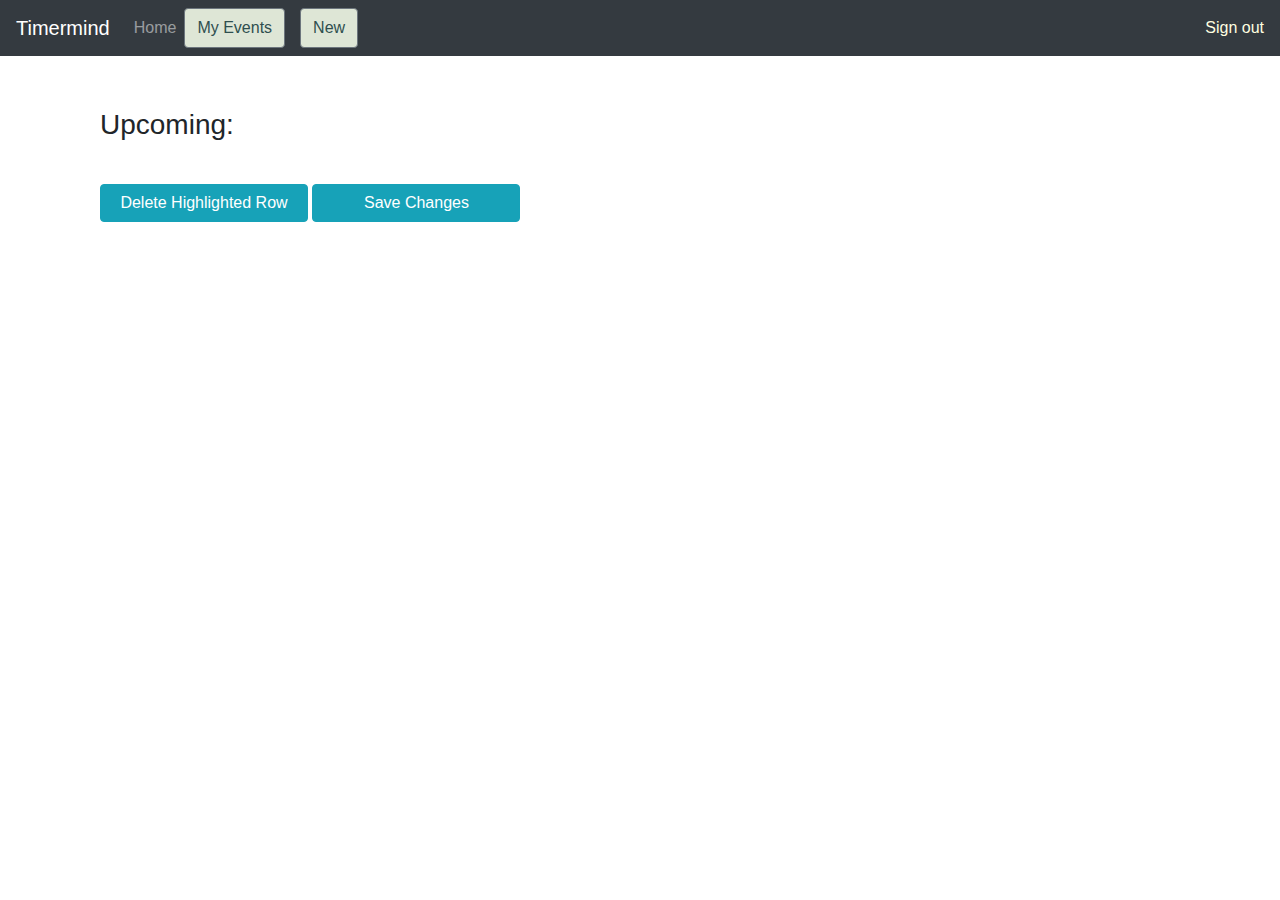
<file: index.html>
<!DOCTYPE html>
<html lang="en">

<head>
    <meta charset="UTF-8">
    <meta http-equiv="X-UA-Compatible" content-"IE=edge">
    <meta name="viewport" content="width=device-width, initial-scale=1, shrink-to-fit=no">
    <!-- Latest compiled and minified CSS -->
    <link rel="stylesheet" href="css/bootstrap.min.css">
    <link href="css/sticky-footer-navbar.css" rel="stylesheet">
    <link href="dist_tabulator/css/tabulator.min.css" rel="stylesheet">
    <link href="css/app.css" rel="stylesheet">
    <script src="https://apis.google.com/js/platform.js" async defer></script>
    <meta name="google-signin-client_id"
        content="684232194928-qi13kciku6pqvq8jobj53nbur0acaoaa.apps.googleusercontent.com">

    <title>Timermind</title>
</head>

<body class="container">    
    <header>
        <!-- Fixed navbar -->
        <nav class="navbar navbar-expand-md navbar-dark fixed-top bg-dark">
            <a class="navbar-brand" href="#">Timermind</a>
            <button class="navbar-toggler" type="button" data-toggle="collapse" data-target="#navbarCollapse"
                aria-controls="navbarCollapse" aria-expanded="false" aria-label="Toggle navigation">
                <span class="navbar-toggler-icon"></span>
            </button>
            <div class="collapse navbar-collapse" id="navbarCollapse">
                <ul class="navbar-nav mr-auto">
                    <li class="nav-item">
                        <a class="nav-link" href="#">Home <span class="sr-only">(current)</span></a>
                    </li>
                    <button type="button" id="myEvents" class="btn btn-secondary" onclick="getEvents();">My
                        Events</button>
                    <button type="button" id="newEvent" class="btn btn-secondary" data-toggle="modal"
                        data-target="#addEvent" style="margin-left:15px;">
                        New
                    </button>
                </ul>
                <form class="form-inline mt-2 mt-md-0">
                </form>
            </div>

            <div class="g-signin2" data-onsuccess="onSignIn"></div>
            <div>
                <a href="#" onclick="signOut();" style="color:lightyellow">Sign out</a>
            </div>
        </nav>
    </header>

    <main role="main" class="container">
        <section id="upcoming">
            <h3 class="mt-5" id="welcome">Upcoming:</h3> </br>
            <!--             <div>
                <button type="button" onclick="getAPIStatus();">API Status</button>
            </div> -->
            <div>
                <!-- <button type="button" onclick="getEvents();">Get My Events</button> -->
                <!--<label>OwnerID: </label> <textarea id="ownerid">1</textarea>-->
            </div>
        </section>
        <!-- Tabulator data table -->
        <div id="timermind-table"></div>

        <div id="btnDelete" class="btn btn-info btn-md" style="width: 13em;margin-top:10px;"  onclick="deleteRow()">Delete Highlighted Row</div>

        <div id="btnUpdate" class="btn btn-info btn-md" style="width: 13em;margin-top:10px;"  onclick="saveChanges()">Save Changes</div>

    </main>

    <!-- Modal -->
    <div class="modal" id="editEvent" tabindex="-1" role="dialog" aria-labelledby="editEvent" aria-hidden="true">
        <div class="modal-dialog modal-dialog-centered" role="document">
            <div class="modal-content">
                <div class="modal-header">
                    <h5 class="modal-title" id="exampleModalLongTitle">Event Details</h5>
                    <button type="button" class="close" data-dismiss="modal" aria-label="Close">
                        <span aria-hidden="true">&times;</span>
                    </button>
                </div>
                <div class="modal-body">
                    Hello!
                </div>
                <div class="modal-footer">
                    <button type="button" class="btn btn-secondary" data-dismiss="modal">Close</button>
                    <button type="button" class="btn btn-info">Save changes</button>
                </div>
            </div>
        </div>
    </div>

    <!-- Modal -->
    <div class="modal fade" id="addEvent" tabindex="-1" role="dialog" aria-labelledby="addEvent" aria-hidden="true">
        <div class="modal-dialog modal-dialog-centered" role="document">
            <div class="modal-content">
                <div class="modal-header">
                    <h5 class="modal-title" id="exampleModalLongTitle">Event Details</h5>
                    <button type="button" class="close" data-dismiss="modal" aria-label="Close">
                        <span aria-hidden="true">&times;</span>
                    </button>
                </div>
                <div class="modal-body">
                    Description: <input type="text" id="description" value="">
                    Date: <input type="date" id="date" value="">
                    Type: <select id="eventType">
                        <option value="1">Birthday</option>
                        <option value="2">Anniversary</option>
                        <option value="4">Other</option>
                    </select>
                    Occurence: <select id="occurenceType">
                        <option value="1">Yearly</option>
                        <option value="2">Monthly</option>
                        <option value="3">Weekly</option>
                        <option value="4">Once</option>
                    </select>
                    Notes: <input type="text" id="notes" value="">
                </div>
                <div class="modal-footer">
                    <button type="button" class="btn btn-secondary" data-dismiss="modal">Close</button>
                    <button type="button" onclick="SaveNew()" data-dismiss="modal" class="btn btn-primary">Save
                        event</button>
                </div>
            </div>
        </div>
    </div>

    <script>
        function onSignIn(googleUser) { //hi
            console.log('in onsignin');
            GoogleUser = googleUser;
            // Useful data for your client-side scripts:
            var profile = googleUser.getBasicProfile();
            // console.log("ID: " + profile.getId()); // Don't send this directly to your server!
            console.log('Full Name: ' + profile.getName());
            // console.log('Given Name: ' + profile.getGivenName());
            // console.log('Family Name: ' + profile.getFamilyName());
            //console.log("Image URL: " + profile.getImageUrl());
            //  console.log("Email: " + profile.getEmail());

            // The ID token you need to pass to your backend:
            var id_token = googleUser.getAuthResponse().id_token;
            // console.log("ID Token: " + id_token);
            setCookie('timermindUser', profile.getId(), 365);
            setCookie('email', profile.getEmail(), 365);
            getEvents();
        }
    </script>

    <script>
        function signOut() {
            var auth2 = gapi.auth2.getAuthInstance();
            auth2.signOut().then(function () {
                console.log('User signed out...');
                setCookie('timermindUser', '', 0);
                setCookie('email', '', 0);
            });
            reset();
            getEvents();
        }

        function deleteRow() {
            alert('Delete Row: ' + selectedId + "?");
            console.log("in deleteRow");
            deleteEvent(selectedId);
            getEvents();
        }

        function saveChanges() {
            console.log("in saveChanges");
            var selectedRows = eventTable.getSelectedRows();
            var row = selectedRows[0]._row.data;            
            document.getElementById('description').value = row.Name;
            var date = row.Date.toISOString().split('T')[0]
            document.getElementById('date').value = date;
            document.getElementById('eventType').value = row.EventType;
            document.getElementById('occurenceType').value = row.OccurenceType;
            document.getElementById('notes').value = row.Notes;
            SaveNew();
        }
    </script>
    <script src="https://code.jquery.com/jquery-3.3.1.slim.min.js"
        integrity="sha384-q8i/X+965DzO0rT7abK41JStQIAqVgRVzpbzo5smXKp4YfRvH+8abtTE1Pi6jizo"
        crossorigin="anonymous"></script>
    <script src="https://cdnjs.cloudflare.com/ajax/libs/popper.js/1.14.3/umd/popper.min.js"
        integrity="sha384-ZMP7rVo3mIykV+2+9J3UJ46jBk0WLaUAdn689aCwoqbBJiSnjAK/l8WvCWPIPm49"
        crossorigin="anonymous"></script>
    <script src="https://stackpath.bootstrapcdn.com/bootstrap/4.1.3/js/bootstrap.min.js"
        integrity="sha384-ChfqqxuZUCnJSK3+MXmPNIyE6ZbWh2IMqE241rYiqJxyMiZ6OW/JmZQ5stwEULTy"
        crossorigin="anonymous"></script>
    <script type="text/javascript" src="dist_tabulator/js/tabulator.min.js"></script>
    <script src="js/tmEvent.js"></script>
    <script src="js/apiData.js"></script>
    <script src="js/app.js">document.getElementById("ownerid").value = _ownerID;</script>    

</body>

</html>
</file>
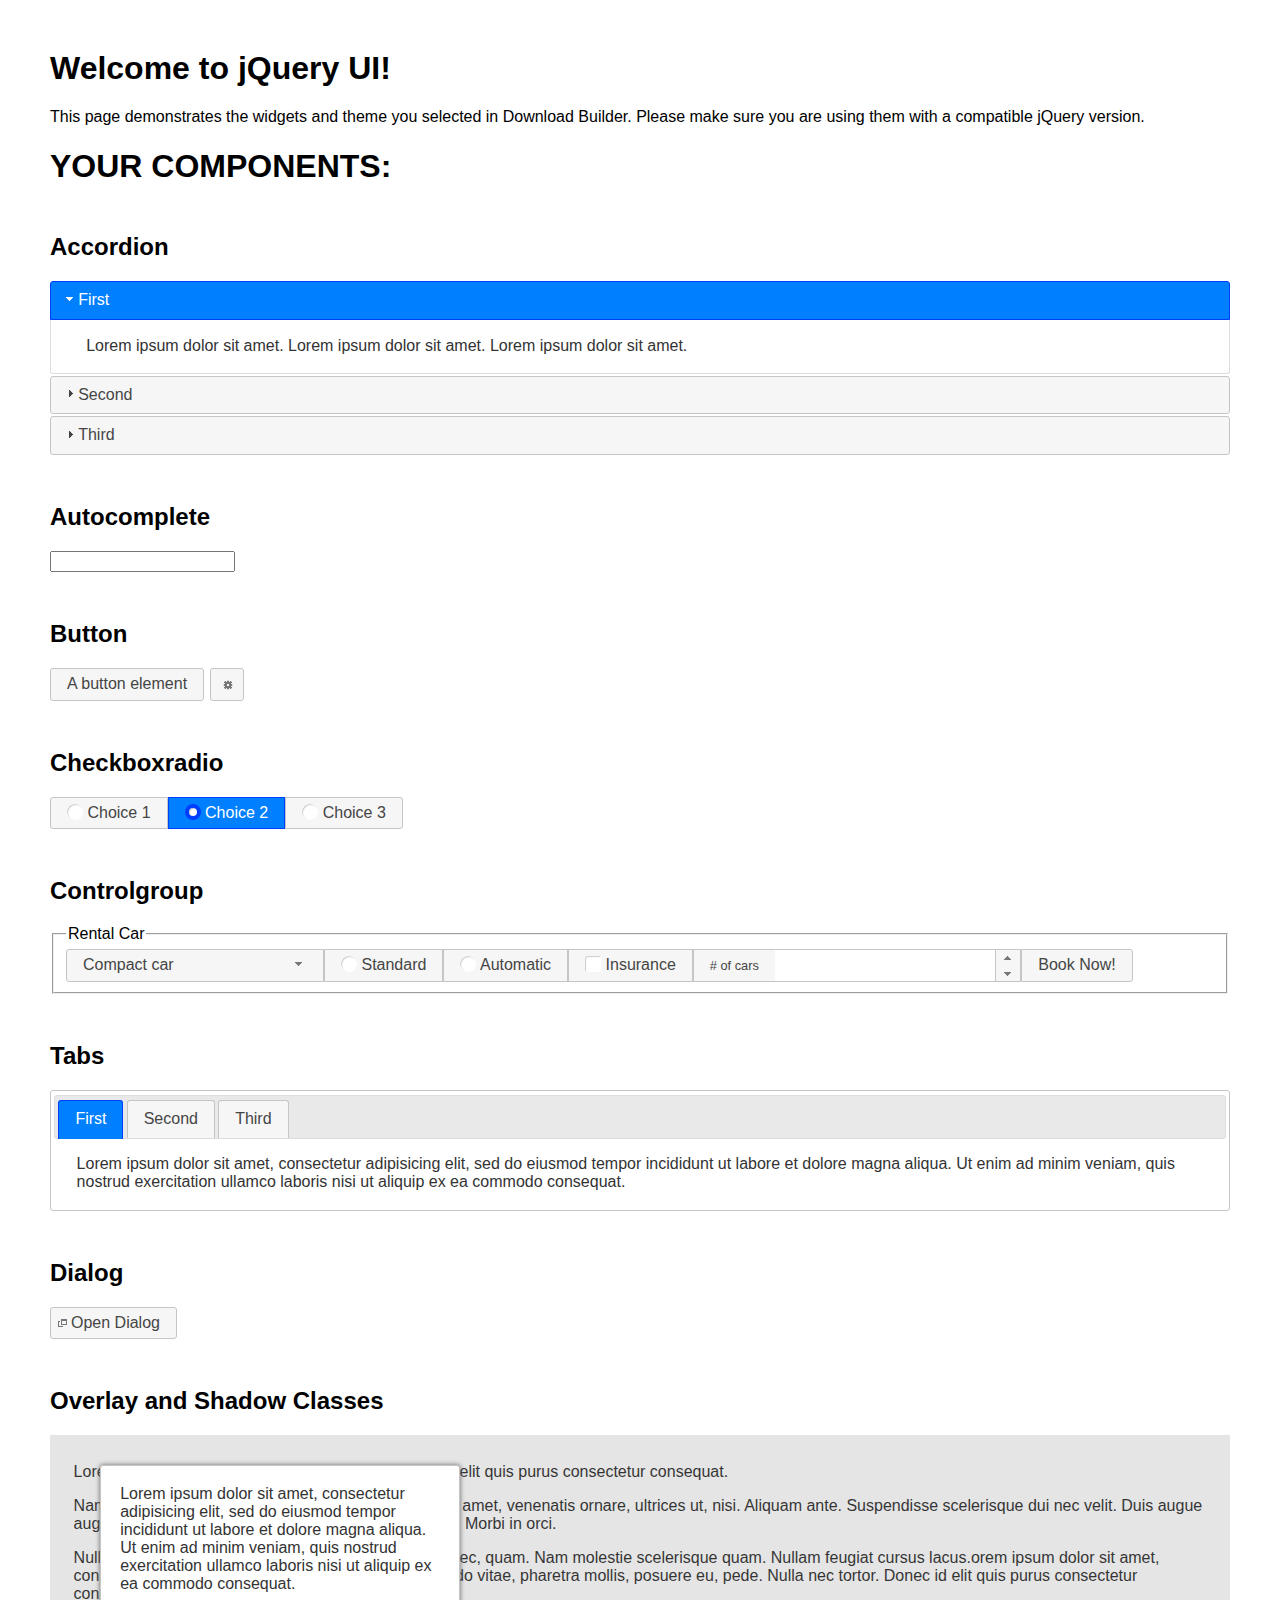
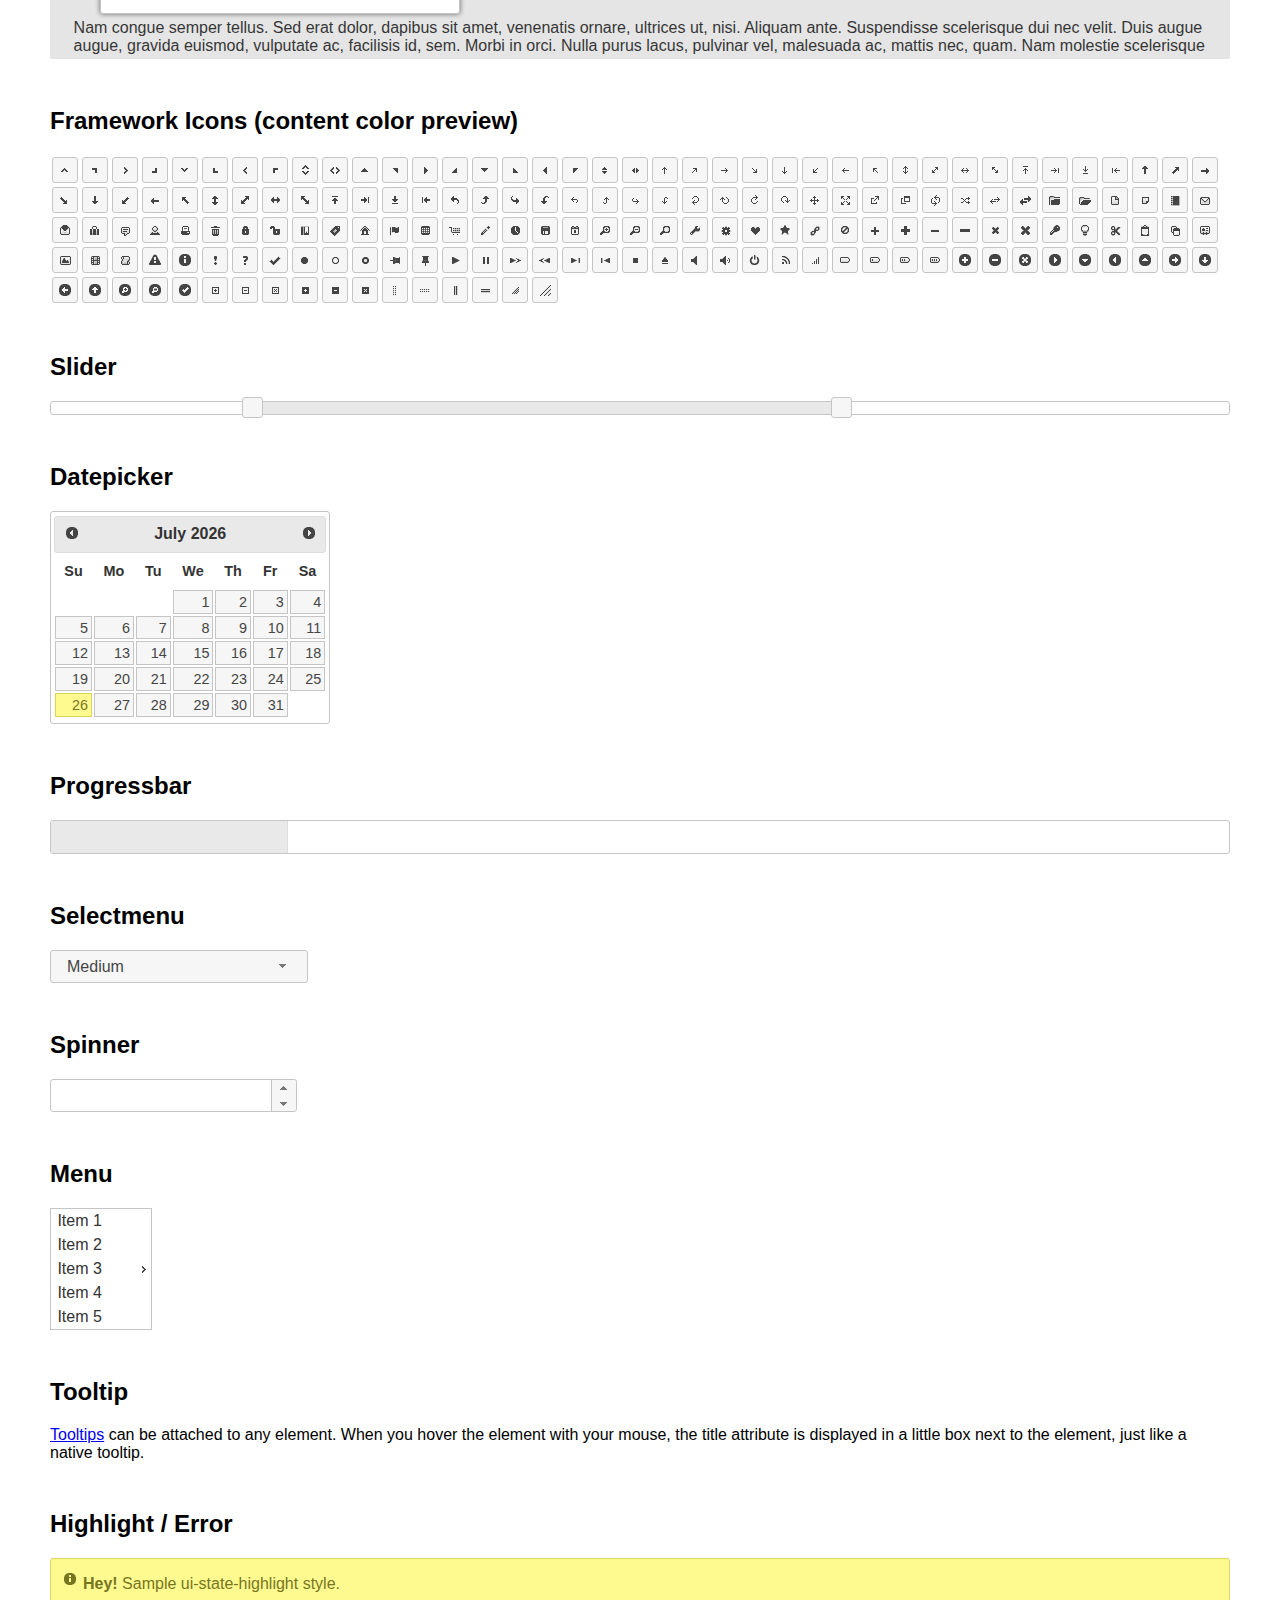
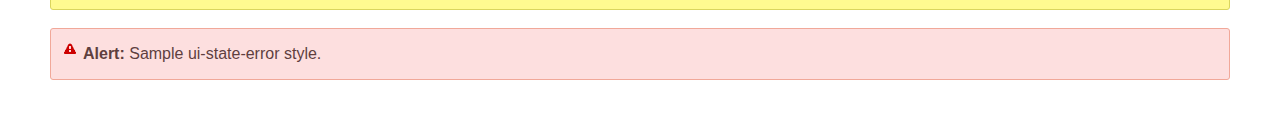
<file: jquery-ui/index.html>
<!doctype html>
<html lang="us">
<head>
	<meta charset="utf-8">
	<title>jQuery UI Example Page</title>
	<link href="jquery-ui.css" rel="stylesheet">
	<style>
	body{
		font-family: "Trebuchet MS", sans-serif;
		margin: 50px;
	}
	.demoHeaders {
		margin-top: 2em;
	}
	#dialog-link {
		padding: .4em 1em .4em 20px;
		text-decoration: none;
		position: relative;
	}
	#dialog-link span.ui-icon {
		margin: 0 5px 0 0;
		position: absolute;
		left: .2em;
		top: 50%;
		margin-top: -8px;
	}
	#icons {
		margin: 0;
		padding: 0;
	}
	#icons li {
		margin: 2px;
		position: relative;
		padding: 4px 0;
		cursor: pointer;
		float: left;
		list-style: none;
	}
	#icons span.ui-icon {
		float: left;
		margin: 0 4px;
	}
	.fakewindowcontain .ui-widget-overlay {
		position: absolute;
	}
	select {
		width: 200px;
	}
	</style>
</head>
<body>

<h1>Welcome to jQuery UI!</h1>

<div class="ui-widget">
	<p>This page demonstrates the widgets and theme you selected in Download Builder. Please make sure you are using them with a compatible jQuery version.</p>
</div>

<h1>YOUR COMPONENTS:</h1>


<!-- Accordion -->
<h2 class="demoHeaders">Accordion</h2>
<div id="accordion">
	<h3>First</h3>
	<div>Lorem ipsum dolor sit amet. Lorem ipsum dolor sit amet. Lorem ipsum dolor sit amet.</div>
	<h3>Second</h3>
	<div>Phasellus mattis tincidunt nibh.</div>
	<h3>Third</h3>
	<div>Nam dui erat, auctor a, dignissim quis.</div>
</div>



<!-- Autocomplete -->
<h2 class="demoHeaders">Autocomplete</h2>
<div>
	<input id="autocomplete" title="type &quot;a&quot;">
</div>



<!-- Button -->
<h2 class="demoHeaders">Button</h2>
<button id="button">A button element</button>
<button id="button-icon">An icon-only button</button>



<!-- Checkboxradio -->
<h2 class="demoHeaders">Checkboxradio</h2>
<form style="margin-top: 1em;">
	<div id="radioset">
		<input type="radio" id="radio1" name="radio"><label for="radio1">Choice 1</label>
		<input type="radio" id="radio2" name="radio" checked="checked"><label for="radio2">Choice 2</label>
		<input type="radio" id="radio3" name="radio"><label for="radio3">Choice 3</label>
	</div>
</form>



<!-- Controlgroup -->
<h2 class="demoHeaders">Controlgroup</h2>
<fieldset>
	<legend>Rental Car</legend>
	<div id="controlgroup">
		<select id="car-type">
			<option>Compact car</option>
			<option>Midsize car</option>
			<option>Full size car</option>
			<option>SUV</option>
			<option>Luxury</option>
			<option>Truck</option>
			<option>Van</option>
		</select>
		<label for="transmission-standard">Standard</label>
		<input type="radio" name="transmission" id="transmission-standard">
		<label for="transmission-automatic">Automatic</label>
		<input type="radio" name="transmission" id="transmission-automatic">
		<label for="insurance">Insurance</label>
		<input type="checkbox" name="insurance" id="insurance">
		<label for="horizontal-spinner" class="ui-controlgroup-label"># of cars</label>
		<input id="horizontal-spinner" class="ui-spinner-input">
		<button>Book Now!</button>
	</div>
</fieldset>



<!-- Tabs -->
<h2 class="demoHeaders">Tabs</h2>
<div id="tabs">
	<ul>
		<li><a href="#tabs-1">First</a></li>
		<li><a href="#tabs-2">Second</a></li>
		<li><a href="#tabs-3">Third</a></li>
	</ul>
	<div id="tabs-1">Lorem ipsum dolor sit amet, consectetur adipisicing elit, sed do eiusmod tempor incididunt ut labore et dolore magna aliqua. Ut enim ad minim veniam, quis nostrud exercitation ullamco laboris nisi ut aliquip ex ea commodo consequat.</div>
	<div id="tabs-2">Phasellus mattis tincidunt nibh. Cras orci urna, blandit id, pretium vel, aliquet ornare, felis. Maecenas scelerisque sem non nisl. Fusce sed lorem in enim dictum bibendum.</div>
	<div id="tabs-3">Nam dui erat, auctor a, dignissim quis, sollicitudin eu, felis. Pellentesque nisi urna, interdum eget, sagittis et, consequat vestibulum, lacus. Mauris porttitor ullamcorper augue.</div>
</div>



<h2 class="demoHeaders">Dialog</h2>
<p>
	<button id="dialog-link" class="ui-button ui-corner-all ui-widget">
		<span class="ui-icon ui-icon-newwin"></span>Open Dialog
	</button>
</p>

<h2 class="demoHeaders">Overlay and Shadow Classes</h2>
<div style="position: relative; width: 96%; height: 200px; padding:1% 2%; overflow:hidden;" class="fakewindowcontain">
	<p>Lorem ipsum dolor sit amet,  Nulla nec tortor. Donec id elit quis purus consectetur consequat. </p><p>Nam congue semper tellus. Sed erat dolor, dapibus sit amet, venenatis ornare, ultrices ut, nisi. Aliquam ante. Suspendisse scelerisque dui nec velit. Duis augue augue, gravida euismod, vulputate ac, facilisis id, sem. Morbi in orci. </p><p>Nulla purus lacus, pulvinar vel, malesuada ac, mattis nec, quam. Nam molestie scelerisque quam. Nullam feugiat cursus lacus.orem ipsum dolor sit amet, consectetur adipiscing elit. Donec libero risus, commodo vitae, pharetra mollis, posuere eu, pede. Nulla nec tortor. Donec id elit quis purus consectetur consequat. </p><p>Nam congue semper tellus. Sed erat dolor, dapibus sit amet, venenatis ornare, ultrices ut, nisi. Aliquam ante. Suspendisse scelerisque dui nec velit. Duis augue augue, gravida euismod, vulputate ac, facilisis id, sem. Morbi in orci. Nulla purus lacus, pulvinar vel, malesuada ac, mattis nec, quam. Nam molestie scelerisque quam. </p><p>Nullam feugiat cursus lacus.orem ipsum dolor sit amet, consectetur adipiscing elit. Donec libero risus, commodo vitae, pharetra mollis, posuere eu, pede. Nulla nec tortor. Donec id elit quis purus consectetur consequat. Nam congue semper tellus. Sed erat dolor, dapibus sit amet, venenatis ornare, ultrices ut, nisi. Aliquam ante. </p><p>Suspendisse scelerisque dui nec velit. Duis augue augue, gravida euismod, vulputate ac, facilisis id, sem. Morbi in orci. Nulla purus lacus, pulvinar vel, malesuada ac, mattis nec, quam. Nam molestie scelerisque quam. Nullam feugiat cursus lacus.orem ipsum dolor sit amet, consectetur adipiscing elit. Donec libero risus, commodo vitae, pharetra mollis, posuere eu, pede. Nulla nec tortor. Donec id elit quis purus consectetur consequat. Nam congue semper tellus. Sed erat dolor, dapibus sit amet, venenatis ornare, ultrices ut, nisi. </p>

	<!-- ui-dialog -->
	<div class="ui-widget-overlay ui-front"></div>
	<div style="position: absolute; width: 320px; left: 50px; top: 30px; padding: 1.2em" class="ui-widget ui-front ui-widget-content ui-corner-all ui-widget-shadow">
		Lorem ipsum dolor sit amet, consectetur adipisicing elit, sed do eiusmod tempor incididunt ut labore et dolore magna aliqua. Ut enim ad minim veniam, quis nostrud exercitation ullamco laboris nisi ut aliquip ex ea commodo consequat.
	</div>

</div>

<!-- ui-dialog -->
<div id="dialog" title="Dialog Title">
	<p>Lorem ipsum dolor sit amet, consectetur adipisicing elit, sed do eiusmod tempor incididunt ut labore et dolore magna aliqua. Ut enim ad minim veniam, quis nostrud exercitation ullamco laboris nisi ut aliquip ex ea commodo consequat.</p>
</div>



<h2 class="demoHeaders">Framework Icons (content color preview)</h2>
<ul id="icons" class="ui-widget ui-helper-clearfix">
	<li class="ui-state-default ui-corner-all" title=".ui-icon-caret-1-n"><span class="ui-icon ui-icon-caret-1-n"></span></li>
	<li class="ui-state-default ui-corner-all" title=".ui-icon-caret-1-ne"><span class="ui-icon ui-icon-caret-1-ne"></span></li>
	<li class="ui-state-default ui-corner-all" title=".ui-icon-caret-1-e"><span class="ui-icon ui-icon-caret-1-e"></span></li>
	<li class="ui-state-default ui-corner-all" title=".ui-icon-caret-1-se"><span class="ui-icon ui-icon-caret-1-se"></span></li>
	<li class="ui-state-default ui-corner-all" title=".ui-icon-caret-1-s"><span class="ui-icon ui-icon-caret-1-s"></span></li>
	<li class="ui-state-default ui-corner-all" title=".ui-icon-caret-1-sw"><span class="ui-icon ui-icon-caret-1-sw"></span></li>
	<li class="ui-state-default ui-corner-all" title=".ui-icon-caret-1-w"><span class="ui-icon ui-icon-caret-1-w"></span></li>
	<li class="ui-state-default ui-corner-all" title=".ui-icon-caret-1-nw"><span class="ui-icon ui-icon-caret-1-nw"></span></li>
	<li class="ui-state-default ui-corner-all" title=".ui-icon-caret-2-n-s"><span class="ui-icon ui-icon-caret-2-n-s"></span></li>
	<li class="ui-state-default ui-corner-all" title=".ui-icon-caret-2-e-w"><span class="ui-icon ui-icon-caret-2-e-w"></span></li>
	<li class="ui-state-default ui-corner-all" title=".ui-icon-triangle-1-n"><span class="ui-icon ui-icon-triangle-1-n"></span></li>
	<li class="ui-state-default ui-corner-all" title=".ui-icon-triangle-1-ne"><span class="ui-icon ui-icon-triangle-1-ne"></span></li>
	<li class="ui-state-default ui-corner-all" title=".ui-icon-triangle-1-e"><span class="ui-icon ui-icon-triangle-1-e"></span></li>
	<li class="ui-state-default ui-corner-all" title=".ui-icon-triangle-1-se"><span class="ui-icon ui-icon-triangle-1-se"></span></li>
	<li class="ui-state-default ui-corner-all" title=".ui-icon-triangle-1-s"><span class="ui-icon ui-icon-triangle-1-s"></span></li>
	<li class="ui-state-default ui-corner-all" title=".ui-icon-triangle-1-sw"><span class="ui-icon ui-icon-triangle-1-sw"></span></li>
	<li class="ui-state-default ui-corner-all" title=".ui-icon-triangle-1-w"><span class="ui-icon ui-icon-triangle-1-w"></span></li>
	<li class="ui-state-default ui-corner-all" title=".ui-icon-triangle-1-nw"><span class="ui-icon ui-icon-triangle-1-nw"></span></li>
	<li class="ui-state-default ui-corner-all" title=".ui-icon-triangle-2-n-s"><span class="ui-icon ui-icon-triangle-2-n-s"></span></li>
	<li class="ui-state-default ui-corner-all" title=".ui-icon-triangle-2-e-w"><span class="ui-icon ui-icon-triangle-2-e-w"></span></li>
	<li class="ui-state-default ui-corner-all" title=".ui-icon-arrow-1-n"><span class="ui-icon ui-icon-arrow-1-n"></span></li>
	<li class="ui-state-default ui-corner-all" title=".ui-icon-arrow-1-ne"><span class="ui-icon ui-icon-arrow-1-ne"></span></li>
	<li class="ui-state-default ui-corner-all" title=".ui-icon-arrow-1-e"><span class="ui-icon ui-icon-arrow-1-e"></span></li>
	<li class="ui-state-default ui-corner-all" title=".ui-icon-arrow-1-se"><span class="ui-icon ui-icon-arrow-1-se"></span></li>
	<li class="ui-state-default ui-corner-all" title=".ui-icon-arrow-1-s"><span class="ui-icon ui-icon-arrow-1-s"></span></li>
	<li class="ui-state-default ui-corner-all" title=".ui-icon-arrow-1-sw"><span class="ui-icon ui-icon-arrow-1-sw"></span></li>
	<li class="ui-state-default ui-corner-all" title=".ui-icon-arrow-1-w"><span class="ui-icon ui-icon-arrow-1-w"></span></li>
	<li class="ui-state-default ui-corner-all" title=".ui-icon-arrow-1-nw"><span class="ui-icon ui-icon-arrow-1-nw"></span></li>
	<li class="ui-state-default ui-corner-all" title=".ui-icon-arrow-2-n-s"><span class="ui-icon ui-icon-arrow-2-n-s"></span></li>
	<li class="ui-state-default ui-corner-all" title=".ui-icon-arrow-2-ne-sw"><span class="ui-icon ui-icon-arrow-2-ne-sw"></span></li>
	<li class="ui-state-default ui-corner-all" title=".ui-icon-arrow-2-e-w"><span class="ui-icon ui-icon-arrow-2-e-w"></span></li>
	<li class="ui-state-default ui-corner-all" title=".ui-icon-arrow-2-se-nw"><span class="ui-icon ui-icon-arrow-2-se-nw"></span></li>
	<li class="ui-state-default ui-corner-all" title=".ui-icon-arrowstop-1-n"><span class="ui-icon ui-icon-arrowstop-1-n"></span></li>
	<li class="ui-state-default ui-corner-all" title=".ui-icon-arrowstop-1-e"><span class="ui-icon ui-icon-arrowstop-1-e"></span></li>
	<li class="ui-state-default ui-corner-all" title=".ui-icon-arrowstop-1-s"><span class="ui-icon ui-icon-arrowstop-1-s"></span></li>
	<li class="ui-state-default ui-corner-all" title=".ui-icon-arrowstop-1-w"><span class="ui-icon ui-icon-arrowstop-1-w"></span></li>
	<li class="ui-state-default ui-corner-all" title=".ui-icon-arrowthick-1-n"><span class="ui-icon ui-icon-arrowthick-1-n"></span></li>
	<li class="ui-state-default ui-corner-all" title=".ui-icon-arrowthick-1-ne"><span class="ui-icon ui-icon-arrowthick-1-ne"></span></li>
	<li class="ui-state-default ui-corner-all" title=".ui-icon-arrowthick-1-e"><span class="ui-icon ui-icon-arrowthick-1-e"></span></li>
	<li class="ui-state-default ui-corner-all" title=".ui-icon-arrowthick-1-se"><span class="ui-icon ui-icon-arrowthick-1-se"></span></li>
	<li class="ui-state-default ui-corner-all" title=".ui-icon-arrowthick-1-s"><span class="ui-icon ui-icon-arrowthick-1-s"></span></li>
	<li class="ui-state-default ui-corner-all" title=".ui-icon-arrowthick-1-sw"><span class="ui-icon ui-icon-arrowthick-1-sw"></span></li>
	<li class="ui-state-default ui-corner-all" title=".ui-icon-arrowthick-1-w"><span class="ui-icon ui-icon-arrowthick-1-w"></span></li>
	<li class="ui-state-default ui-corner-all" title=".ui-icon-arrowthick-1-nw"><span class="ui-icon ui-icon-arrowthick-1-nw"></span></li>
	<li class="ui-state-default ui-corner-all" title=".ui-icon-arrowthick-2-n-s"><span class="ui-icon ui-icon-arrowthick-2-n-s"></span></li>
	<li class="ui-state-default ui-corner-all" title=".ui-icon-arrowthick-2-ne-sw"><span class="ui-icon ui-icon-arrowthick-2-ne-sw"></span></li>
	<li class="ui-state-default ui-corner-all" title=".ui-icon-arrowthick-2-e-w"><span class="ui-icon ui-icon-arrowthick-2-e-w"></span></li>
	<li class="ui-state-default ui-corner-all" title=".ui-icon-arrowthick-2-se-nw"><span class="ui-icon ui-icon-arrowthick-2-se-nw"></span></li>
	<li class="ui-state-default ui-corner-all" title=".ui-icon-arrowthickstop-1-n"><span class="ui-icon ui-icon-arrowthickstop-1-n"></span></li>
	<li class="ui-state-default ui-corner-all" title=".ui-icon-arrowthickstop-1-e"><span class="ui-icon ui-icon-arrowthickstop-1-e"></span></li>
	<li class="ui-state-default ui-corner-all" title=".ui-icon-arrowthickstop-1-s"><span class="ui-icon ui-icon-arrowthickstop-1-s"></span></li>
	<li class="ui-state-default ui-corner-all" title=".ui-icon-arrowthickstop-1-w"><span class="ui-icon ui-icon-arrowthickstop-1-w"></span></li>
	<li class="ui-state-default ui-corner-all" title=".ui-icon-arrowreturnthick-1-w"><span class="ui-icon ui-icon-arrowreturnthick-1-w"></span></li>
	<li class="ui-state-default ui-corner-all" title=".ui-icon-arrowreturnthick-1-n"><span class="ui-icon ui-icon-arrowreturnthick-1-n"></span></li>
	<li class="ui-state-default ui-corner-all" title=".ui-icon-arrowreturnthick-1-e"><span class="ui-icon ui-icon-arrowreturnthick-1-e"></span></li>
	<li class="ui-state-default ui-corner-all" title=".ui-icon-arrowreturnthick-1-s"><span class="ui-icon ui-icon-arrowreturnthick-1-s"></span></li>
	<li class="ui-state-default ui-corner-all" title=".ui-icon-arrowreturn-1-w"><span class="ui-icon ui-icon-arrowreturn-1-w"></span></li>
	<li class="ui-state-default ui-corner-all" title=".ui-icon-arrowreturn-1-n"><span class="ui-icon ui-icon-arrowreturn-1-n"></span></li>
	<li class="ui-state-default ui-corner-all" title=".ui-icon-arrowreturn-1-e"><span class="ui-icon ui-icon-arrowreturn-1-e"></span></li>
	<li class="ui-state-default ui-corner-all" title=".ui-icon-arrowreturn-1-s"><span class="ui-icon ui-icon-arrowreturn-1-s"></span></li>
	<li class="ui-state-default ui-corner-all" title=".ui-icon-arrowrefresh-1-w"><span class="ui-icon ui-icon-arrowrefresh-1-w"></span></li>
	<li class="ui-state-default ui-corner-all" title=".ui-icon-arrowrefresh-1-n"><span class="ui-icon ui-icon-arrowrefresh-1-n"></span></li>
	<li class="ui-state-default ui-corner-all" title=".ui-icon-arrowrefresh-1-e"><span class="ui-icon ui-icon-arrowrefresh-1-e"></span></li>
	<li class="ui-state-default ui-corner-all" title=".ui-icon-arrowrefresh-1-s"><span class="ui-icon ui-icon-arrowrefresh-1-s"></span></li>
	<li class="ui-state-default ui-corner-all" title=".ui-icon-arrow-4"><span class="ui-icon ui-icon-arrow-4"></span></li>
	<li class="ui-state-default ui-corner-all" title=".ui-icon-arrow-4-diag"><span class="ui-icon ui-icon-arrow-4-diag"></span></li>
	<li class="ui-state-default ui-corner-all" title=".ui-icon-extlink"><span class="ui-icon ui-icon-extlink"></span></li>
	<li class="ui-state-default ui-corner-all" title=".ui-icon-newwin"><span class="ui-icon ui-icon-newwin"></span></li>
	<li class="ui-state-default ui-corner-all" title=".ui-icon-refresh"><span class="ui-icon ui-icon-refresh"></span></li>
	<li class="ui-state-default ui-corner-all" title=".ui-icon-shuffle"><span class="ui-icon ui-icon-shuffle"></span></li>
	<li class="ui-state-default ui-corner-all" title=".ui-icon-transfer-e-w"><span class="ui-icon ui-icon-transfer-e-w"></span></li>
	<li class="ui-state-default ui-corner-all" title=".ui-icon-transferthick-e-w"><span class="ui-icon ui-icon-transferthick-e-w"></span></li>
	<li class="ui-state-default ui-corner-all" title=".ui-icon-folder-collapsed"><span class="ui-icon ui-icon-folder-collapsed"></span></li>
	<li class="ui-state-default ui-corner-all" title=".ui-icon-folder-open"><span class="ui-icon ui-icon-folder-open"></span></li>
	<li class="ui-state-default ui-corner-all" title=".ui-icon-document"><span class="ui-icon ui-icon-document"></span></li>
	<li class="ui-state-default ui-corner-all" title=".ui-icon-document-b"><span class="ui-icon ui-icon-document-b"></span></li>
	<li class="ui-state-default ui-corner-all" title=".ui-icon-note"><span class="ui-icon ui-icon-note"></span></li>
	<li class="ui-state-default ui-corner-all" title=".ui-icon-mail-closed"><span class="ui-icon ui-icon-mail-closed"></span></li>
	<li class="ui-state-default ui-corner-all" title=".ui-icon-mail-open"><span class="ui-icon ui-icon-mail-open"></span></li>
	<li class="ui-state-default ui-corner-all" title=".ui-icon-suitcase"><span class="ui-icon ui-icon-suitcase"></span></li>
	<li class="ui-state-default ui-corner-all" title=".ui-icon-comment"><span class="ui-icon ui-icon-comment"></span></li>
	<li class="ui-state-default ui-corner-all" title=".ui-icon-person"><span class="ui-icon ui-icon-person"></span></li>
	<li class="ui-state-default ui-corner-all" title=".ui-icon-print"><span class="ui-icon ui-icon-print"></span></li>
	<li class="ui-state-default ui-corner-all" title=".ui-icon-trash"><span class="ui-icon ui-icon-trash"></span></li>
	<li class="ui-state-default ui-corner-all" title=".ui-icon-locked"><span class="ui-icon ui-icon-locked"></span></li>
	<li class="ui-state-default ui-corner-all" title=".ui-icon-unlocked"><span class="ui-icon ui-icon-unlocked"></span></li>
	<li class="ui-state-default ui-corner-all" title=".ui-icon-bookmark"><span class="ui-icon ui-icon-bookmark"></span></li>
	<li class="ui-state-default ui-corner-all" title=".ui-icon-tag"><span class="ui-icon ui-icon-tag"></span></li>
	<li class="ui-state-default ui-corner-all" title=".ui-icon-home"><span class="ui-icon ui-icon-home"></span></li>
	<li class="ui-state-default ui-corner-all" title=".ui-icon-flag"><span class="ui-icon ui-icon-flag"></span></li>
	<li class="ui-state-default ui-corner-all" title=".ui-icon-calculator"><span class="ui-icon ui-icon-calculator"></span></li>
	<li class="ui-state-default ui-corner-all" title=".ui-icon-cart"><span class="ui-icon ui-icon-cart"></span></li>
	<li class="ui-state-default ui-corner-all" title=".ui-icon-pencil"><span class="ui-icon ui-icon-pencil"></span></li>
	<li class="ui-state-default ui-corner-all" title=".ui-icon-clock"><span class="ui-icon ui-icon-clock"></span></li>
	<li class="ui-state-default ui-corner-all" title=".ui-icon-disk"><span class="ui-icon ui-icon-disk"></span></li>
	<li class="ui-state-default ui-corner-all" title=".ui-icon-calendar"><span class="ui-icon ui-icon-calendar"></span></li>
	<li class="ui-state-default ui-corner-all" title=".ui-icon-zoomin"><span class="ui-icon ui-icon-zoomin"></span></li>
	<li class="ui-state-default ui-corner-all" title=".ui-icon-zoomout"><span class="ui-icon ui-icon-zoomout"></span></li>
	<li class="ui-state-default ui-corner-all" title=".ui-icon-search"><span class="ui-icon ui-icon-search"></span></li>
	<li class="ui-state-default ui-corner-all" title=".ui-icon-wrench"><span class="ui-icon ui-icon-wrench"></span></li>
	<li class="ui-state-default ui-corner-all" title=".ui-icon-gear"><span class="ui-icon ui-icon-gear"></span></li>
	<li class="ui-state-default ui-corner-all" title=".ui-icon-heart"><span class="ui-icon ui-icon-heart"></span></li>
	<li class="ui-state-default ui-corner-all" title=".ui-icon-star"><span class="ui-icon ui-icon-star"></span></li>
	<li class="ui-state-default ui-corner-all" title=".ui-icon-link"><span class="ui-icon ui-icon-link"></span></li>
	<li class="ui-state-default ui-corner-all" title=".ui-icon-cancel"><span class="ui-icon ui-icon-cancel"></span></li>
	<li class="ui-state-default ui-corner-all" title=".ui-icon-plus"><span class="ui-icon ui-icon-plus"></span></li>
	<li class="ui-state-default ui-corner-all" title=".ui-icon-plusthick"><span class="ui-icon ui-icon-plusthick"></span></li>
	<li class="ui-state-default ui-corner-all" title=".ui-icon-minus"><span class="ui-icon ui-icon-minus"></span></li>
	<li class="ui-state-default ui-corner-all" title=".ui-icon-minusthick"><span class="ui-icon ui-icon-minusthick"></span></li>
	<li class="ui-state-default ui-corner-all" title=".ui-icon-close"><span class="ui-icon ui-icon-close"></span></li>
	<li class="ui-state-default ui-corner-all" title=".ui-icon-closethick"><span class="ui-icon ui-icon-closethick"></span></li>
	<li class="ui-state-default ui-corner-all" title=".ui-icon-key"><span class="ui-icon ui-icon-key"></span></li>
	<li class="ui-state-default ui-corner-all" title=".ui-icon-lightbulb"><span class="ui-icon ui-icon-lightbulb"></span></li>
	<li class="ui-state-default ui-corner-all" title=".ui-icon-scissors"><span class="ui-icon ui-icon-scissors"></span></li>
	<li class="ui-state-default ui-corner-all" title=".ui-icon-clipboard"><span class="ui-icon ui-icon-clipboard"></span></li>
	<li class="ui-state-default ui-corner-all" title=".ui-icon-copy"><span class="ui-icon ui-icon-copy"></span></li>
	<li class="ui-state-default ui-corner-all" title=".ui-icon-contact"><span class="ui-icon ui-icon-contact"></span></li>
	<li class="ui-state-default ui-corner-all" title=".ui-icon-image"><span class="ui-icon ui-icon-image"></span></li>
	<li class="ui-state-default ui-corner-all" title=".ui-icon-video"><span class="ui-icon ui-icon-video"></span></li>
	<li class="ui-state-default ui-corner-all" title=".ui-icon-script"><span class="ui-icon ui-icon-script"></span></li>
	<li class="ui-state-default ui-corner-all" title=".ui-icon-alert"><span class="ui-icon ui-icon-alert"></span></li>
	<li class="ui-state-default ui-corner-all" title=".ui-icon-info"><span class="ui-icon ui-icon-info"></span></li>
	<li class="ui-state-default ui-corner-all" title=".ui-icon-notice"><span class="ui-icon ui-icon-notice"></span></li>
	<li class="ui-state-default ui-corner-all" title=".ui-icon-help"><span class="ui-icon ui-icon-help"></span></li>
	<li class="ui-state-default ui-corner-all" title=".ui-icon-check"><span class="ui-icon ui-icon-check"></span></li>
	<li class="ui-state-default ui-corner-all" title=".ui-icon-bullet"><span class="ui-icon ui-icon-bullet"></span></li>
	<li class="ui-state-default ui-corner-all" title=".ui-icon-radio-off"><span class="ui-icon ui-icon-radio-off"></span></li>
	<li class="ui-state-default ui-corner-all" title=".ui-icon-radio-on"><span class="ui-icon ui-icon-radio-on"></span></li>
	<li class="ui-state-default ui-corner-all" title=".ui-icon-pin-w"><span class="ui-icon ui-icon-pin-w"></span></li>
	<li class="ui-state-default ui-corner-all" title=".ui-icon-pin-s"><span class="ui-icon ui-icon-pin-s"></span></li>
	<li class="ui-state-default ui-corner-all" title=".ui-icon-play"><span class="ui-icon ui-icon-play"></span></li>
	<li class="ui-state-default ui-corner-all" title=".ui-icon-pause"><span class="ui-icon ui-icon-pause"></span></li>
	<li class="ui-state-default ui-corner-all" title=".ui-icon-seek-next"><span class="ui-icon ui-icon-seek-next"></span></li>
	<li class="ui-state-default ui-corner-all" title=".ui-icon-seek-prev"><span class="ui-icon ui-icon-seek-prev"></span></li>
	<li class="ui-state-default ui-corner-all" title=".ui-icon-seek-end"><span class="ui-icon ui-icon-seek-end"></span></li>
	<li class="ui-state-default ui-corner-all" title=".ui-icon-seek-first"><span class="ui-icon ui-icon-seek-first"></span></li>
	<li class="ui-state-default ui-corner-all" title=".ui-icon-stop"><span class="ui-icon ui-icon-stop"></span></li>
	<li class="ui-state-default ui-corner-all" title=".ui-icon-eject"><span class="ui-icon ui-icon-eject"></span></li>
	<li class="ui-state-default ui-corner-all" title=".ui-icon-volume-off"><span class="ui-icon ui-icon-volume-off"></span></li>
	<li class="ui-state-default ui-corner-all" title=".ui-icon-volume-on"><span class="ui-icon ui-icon-volume-on"></span></li>
	<li class="ui-state-default ui-corner-all" title=".ui-icon-power"><span class="ui-icon ui-icon-power"></span></li>
	<li class="ui-state-default ui-corner-all" title=".ui-icon-signal-diag"><span class="ui-icon ui-icon-signal-diag"></span></li>
	<li class="ui-state-default ui-corner-all" title=".ui-icon-signal"><span class="ui-icon ui-icon-signal"></span></li>
	<li class="ui-state-default ui-corner-all" title=".ui-icon-battery-0"><span class="ui-icon ui-icon-battery-0"></span></li>
	<li class="ui-state-default ui-corner-all" title=".ui-icon-battery-1"><span class="ui-icon ui-icon-battery-1"></span></li>
	<li class="ui-state-default ui-corner-all" title=".ui-icon-battery-2"><span class="ui-icon ui-icon-battery-2"></span></li>
	<li class="ui-state-default ui-corner-all" title=".ui-icon-battery-3"><span class="ui-icon ui-icon-battery-3"></span></li>
	<li class="ui-state-default ui-corner-all" title=".ui-icon-circle-plus"><span class="ui-icon ui-icon-circle-plus"></span></li>
	<li class="ui-state-default ui-corner-all" title=".ui-icon-circle-minus"><span class="ui-icon ui-icon-circle-minus"></span></li>
	<li class="ui-state-default ui-corner-all" title=".ui-icon-circle-close"><span class="ui-icon ui-icon-circle-close"></span></li>
	<li class="ui-state-default ui-corner-all" title=".ui-icon-circle-triangle-e"><span class="ui-icon ui-icon-circle-triangle-e"></span></li>
	<li class="ui-state-default ui-corner-all" title=".ui-icon-circle-triangle-s"><span class="ui-icon ui-icon-circle-triangle-s"></span></li>
	<li class="ui-state-default ui-corner-all" title=".ui-icon-circle-triangle-w"><span class="ui-icon ui-icon-circle-triangle-w"></span></li>
	<li class="ui-state-default ui-corner-all" title=".ui-icon-circle-triangle-n"><span class="ui-icon ui-icon-circle-triangle-n"></span></li>
	<li class="ui-state-default ui-corner-all" title=".ui-icon-circle-arrow-e"><span class="ui-icon ui-icon-circle-arrow-e"></span></li>
	<li class="ui-state-default ui-corner-all" title=".ui-icon-circle-arrow-s"><span class="ui-icon ui-icon-circle-arrow-s"></span></li>
	<li class="ui-state-default ui-corner-all" title=".ui-icon-circle-arrow-w"><span class="ui-icon ui-icon-circle-arrow-w"></span></li>
	<li class="ui-state-default ui-corner-all" title=".ui-icon-circle-arrow-n"><span class="ui-icon ui-icon-circle-arrow-n"></span></li>
	<li class="ui-state-default ui-corner-all" title=".ui-icon-circle-zoomin"><span class="ui-icon ui-icon-circle-zoomin"></span></li>
	<li class="ui-state-default ui-corner-all" title=".ui-icon-circle-zoomout"><span class="ui-icon ui-icon-circle-zoomout"></span></li>
	<li class="ui-state-default ui-corner-all" title=".ui-icon-circle-check"><span class="ui-icon ui-icon-circle-check"></span></li>
	<li class="ui-state-default ui-corner-all" title=".ui-icon-circlesmall-plus"><span class="ui-icon ui-icon-circlesmall-plus"></span></li>
	<li class="ui-state-default ui-corner-all" title=".ui-icon-circlesmall-minus"><span class="ui-icon ui-icon-circlesmall-minus"></span></li>
	<li class="ui-state-default ui-corner-all" title=".ui-icon-circlesmall-close"><span class="ui-icon ui-icon-circlesmall-close"></span></li>
	<li class="ui-state-default ui-corner-all" title=".ui-icon-squaresmall-plus"><span class="ui-icon ui-icon-squaresmall-plus"></span></li>
	<li class="ui-state-default ui-corner-all" title=".ui-icon-squaresmall-minus"><span class="ui-icon ui-icon-squaresmall-minus"></span></li>
	<li class="ui-state-default ui-corner-all" title=".ui-icon-squaresmall-close"><span class="ui-icon ui-icon-squaresmall-close"></span></li>
	<li class="ui-state-default ui-corner-all" title=".ui-icon-grip-dotted-vertical"><span class="ui-icon ui-icon-grip-dotted-vertical"></span></li>
	<li class="ui-state-default ui-corner-all" title=".ui-icon-grip-dotted-horizontal"><span class="ui-icon ui-icon-grip-dotted-horizontal"></span></li>
	<li class="ui-state-default ui-corner-all" title=".ui-icon-grip-solid-vertical"><span class="ui-icon ui-icon-grip-solid-vertical"></span></li>
	<li class="ui-state-default ui-corner-all" title=".ui-icon-grip-solid-horizontal"><span class="ui-icon ui-icon-grip-solid-horizontal"></span></li>
	<li class="ui-state-default ui-corner-all" title=".ui-icon-gripsmall-diagonal-se"><span class="ui-icon ui-icon-gripsmall-diagonal-se"></span></li>
	<li class="ui-state-default ui-corner-all" title=".ui-icon-grip-diagonal-se"><span class="ui-icon ui-icon-grip-diagonal-se"></span></li>
</ul>


<!-- Slider -->
<h2 class="demoHeaders">Slider</h2>
<div id="slider"></div>



<!-- Datepicker -->
<h2 class="demoHeaders">Datepicker</h2>
<div id="datepicker"></div>



<!-- Progressbar -->
<h2 class="demoHeaders">Progressbar</h2>
<div id="progressbar"></div>



<!-- Progressbar -->
<h2 class="demoHeaders">Selectmenu</h2>
<select id="selectmenu">
	<option>Slower</option>
	<option>Slow</option>
	<option selected="selected">Medium</option>
	<option>Fast</option>
	<option>Faster</option>
</select>



<!-- Spinner -->
<h2 class="demoHeaders">Spinner</h2>
<input id="spinner">



<!-- Menu -->
<h2 class="demoHeaders">Menu</h2>
<ul style="width:100px;" id="menu">
	<li><div>Item 1</div></li>
	<li><div>Item 2</div></li>
	<li><div>Item 3</div>
		<ul>
			<li><div>Item 3-1</div></li>
			<li><div>Item 3-2</div></li>
			<li><div>Item 3-3</div></li>
			<li><div>Item 3-4</div></li>
			<li><div>Item 3-5</div></li>
		</ul>
	</li>
	<li><div>Item 4</div></li>
	<li><div>Item 5</div></li>
</ul>



<!-- Tooltip -->
<h2 class="demoHeaders">Tooltip</h2>
<p id="tooltip">
	<a href="#" title="That&apos;s what this widget is">Tooltips</a> can be attached to any element. When you hover
the element with your mouse, the title attribute is displayed in a little box next to the element, just like a native tooltip.
</p>


<!-- Highlight / Error -->
<h2 class="demoHeaders">Highlight / Error</h2>
<div class="ui-widget">
	<div class="ui-state-highlight ui-corner-all" style="margin-top: 20px; padding: 0 .7em;">
		<p><span class="ui-icon ui-icon-info" style="float: left; margin-right: .3em;"></span>
		<strong>Hey!</strong> Sample ui-state-highlight style.</p>
	</div>
</div>
<br>
<div class="ui-widget">
	<div class="ui-state-error ui-corner-all" style="padding: 0 .7em;">
		<p><span class="ui-icon ui-icon-alert" style="float: left; margin-right: .3em;"></span>
		<strong>Alert:</strong> Sample ui-state-error style.</p>
	</div>
</div>

<script src="external/jquery/jquery.js"></script>
<script src="jquery-ui.js"></script>
<script>

$( "#accordion" ).accordion();



var availableTags = [
	"ActionScript",
	"AppleScript",
	"Asp",
	"BASIC",
	"C",
	"C++",
	"Clojure",
	"COBOL",
	"ColdFusion",
	"Erlang",
	"Fortran",
	"Groovy",
	"Haskell",
	"Java",
	"JavaScript",
	"Lisp",
	"Perl",
	"PHP",
	"Python",
	"Ruby",
	"Scala",
	"Scheme"
];
$( "#autocomplete" ).autocomplete({
	source: availableTags
});



$( "#button" ).button();
$( "#button-icon" ).button({
	icon: "ui-icon-gear",
	showLabel: false
});



$( "#radioset" ).buttonset();



$( "#controlgroup" ).controlgroup();



$( "#tabs" ).tabs();



$( "#dialog" ).dialog({
	autoOpen: false,
	width: 400,
	buttons: [
		{
			text: "Ok",
			click: function() {
				$( this ).dialog( "close" );
			}
		},
		{
			text: "Cancel",
			click: function() {
				$( this ).dialog( "close" );
			}
		}
	]
});

// Link to open the dialog
$( "#dialog-link" ).click(function( event ) {
	$( "#dialog" ).dialog( "open" );
	event.preventDefault();
});



$( "#datepicker" ).datepicker({
	inline: true
});



$( "#slider" ).slider({
	range: true,
	values: [ 17, 67 ]
});



$( "#progressbar" ).progressbar({
	value: 20
});



$( "#spinner" ).spinner();



$( "#menu" ).menu();



$( "#tooltip" ).tooltip();



$( "#selectmenu" ).selectmenu();


// Hover states on the static widgets
$( "#dialog-link, #icons li" ).hover(
	function() {
		$( this ).addClass( "ui-state-hover" );
	},
	function() {
		$( this ).removeClass( "ui-state-hover" );
	}
);
</script>
</body>
</html>
</file>
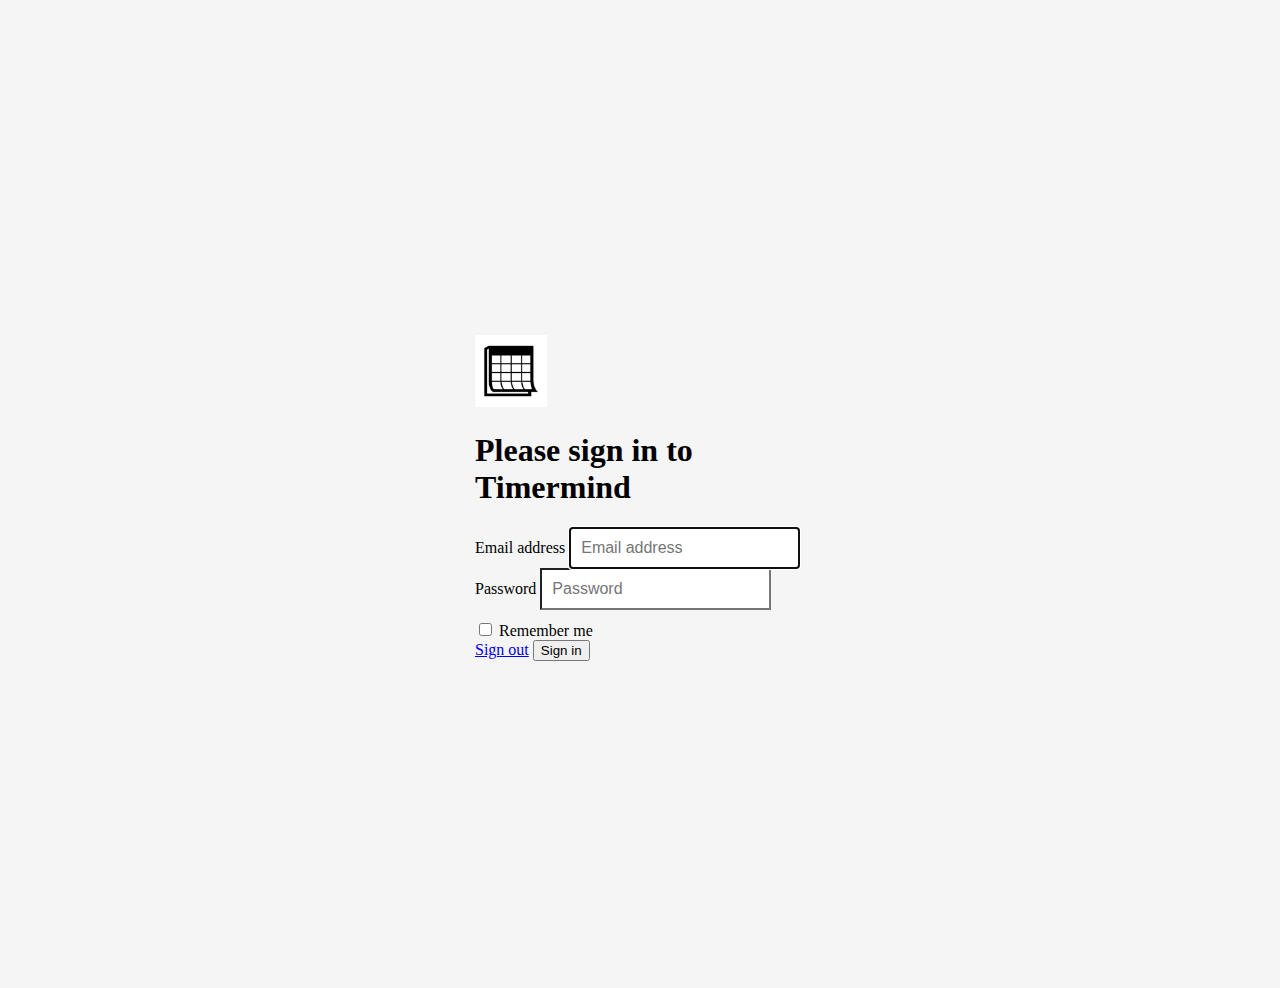
<file: login.html>
<!doctype html>
<html lang="en">

<head>
  <meta charset="UTF-8">
  <meta http-equiv="X-UA-Compatible" content-"IE=edge">
  <meta name="viewport" content="width=device-width, initial-scale=1, shrink-to-fit=no">
  <meta name="google-signin-scope" content="profile email">
  <meta name="google-signin-client_id" content="684232194928-qi13kciku6pqvq8jobj53nbur0acaoaa.apps.googleusercontent.com">
  <!-- Latest compiled and minified CSS -->
  <link rel="stylesheet" href="https://stackpath.bootstrapcdn.com/bootstrap/4.1.3/css/bootstrap.min.css" integrity="sha384-MCw98/SFnGE8fJT3GXwEOngsV7Zt27NXFoaoApmYm81iuXoPkFOJwJ8ERdknLPMO"
    crossorigin="anonymous">
  <link href="css/login.css" rel="stylesheet">
  <title>Timermind</title>
</head>
<script>
  function onSignIn(googleUser) {
    console.log('in onsignin');
    GoogleUser = googleUser;
    // Useful data for your client-side scripts:
    var profile = googleUser.getBasicProfile();
    console.log("ID: " + profile.getId()); // Don't send this directly to your server!
    console.log('Full Name: ' + profile.getName());
    console.log('Given Name: ' + profile.getGivenName());
    console.log('Family Name: ' + profile.getFamilyName());
    console.log("Image URL: " + profile.getImageUrl());
    console.log("Email: " + profile.getEmail());

    // The ID token you need to pass to your backend:
    var id_token = googleUser.getAuthResponse().id_token;
    console.log("ID Token: " + id_token);
    setCookie('timermindUser', profile.getId(), 365);
    setCookie('email', profile.getEmail(), 365);
    login();
  }
</script>
<script>
  function signOut() {
    var auth2 = gapi.auth2.getAuthInstance();
    auth2.signOut().then(function () {
      console.log('User signed out...');
      setCookie('timermindUser', '', 0);
      setCookie('email', '', 0);
    });
  }

</script>

<body class="text-center">
  <form class="form-signin">
    <img class="mb-4" src="img/calendar.png" alt="" width="72" height="72">
    <h1 class="h3 mb-3 font-weight-normal">Please sign in to Timermind</h1>
    <label for="inputEmail" class="sr-only">Email address</label>
    <input type="email" id="inputEmail" class="form-control" placeholder="Email address" required autofocus>
    <label for="inputPassword" class="sr-only">Password</label>
    <input type="password" id="inputPassword" class="form-control" placeholder="Password" required>
    <div class="checkbox mb-3">
      <label>
        <input type="checkbox" value="remember-me"> Remember me
      </label>
    </div>
    <div class="g-signin2" data-onsuccess="onSignIn"></div>
    <a href="#" onclick="signOut();">Sign out</a>
    <button class="btn btn-lg btn-primary btn-block" type="button" onclick="login();">Sign in</button>
  </form>
  <script src="js/app.js"></script>
  <script src="https://apis.google.com/js/platform.js" async defer></script>
</body>

</html>
</file>
<file: css/sticky-footer-navbar.css>
/* Sticky footer styles
-------------------------------------------------- */
html {
  position: relative;
  min-height: 100%;
}
body {
  /* Margin bottom by footer height */
  margin-bottom: 60px;
}
.footer {
  position: absolute;
  bottom: 0;
  width: 100%;
  /* Set the fixed height of the footer here */
  height: 60px;
  line-height: 60px; /* Vertically center the text there */
  background-color: #f5f5f5;
}


/* Custom page CSS
-------------------------------------------------- */
/* Not required for template or sticky footer method. */

body > .container {
  padding: 60px 15px 0;
}

.footer > .container {
  padding-right: 15px;
  padding-left: 15px;
}

code {
  font-size: 80%;
}
</file>
<file: css/app.css>
.tabulator-row .tabulator-cell{
    padding:10px 5px;
}

#timermind-table .tabulator-header .tabulator-col {
    background-color: rgb(196, 206, 184);
}
#newEvent {
    background-color: #dee6d6;
    color: darkslategray;
}

#myEvents {
    background-color: #dee6d6;
    color: darkslategray;
}
</file>
<file: css/login.css>
html,
body {
  height: 100%;
}

body {
  display: -ms-flexbox;
  display: flex;
  -ms-flex-align: center;
  align-items: center;
  padding-top: 40px;
  padding-bottom: 40px;
  background-color: #f5f5f5;
}

.form-signin {
  width: 100%;
  max-width: 330px;
  padding: 15px;
  margin: auto;
}
.form-signin .checkbox {
  font-weight: 400;
}
.form-signin .form-control {
  position: relative;
  box-sizing: border-box;
  height: auto;
  padding: 10px;
  font-size: 16px;
}
.form-signin .form-control:focus {
  z-index: 2;
}
.form-signin input[type="email"] {
  margin-bottom: -1px;
  border-bottom-right-radius: 0;
  border-bottom-left-radius: 0;
}
.form-signin input[type="password"] {
  margin-bottom: 10px;
  border-top-left-radius: 0;
  border-top-right-radius: 0;
}
</file>
<file: dist_tabulator/css/tabulator.min.css>
/* Tabulator v4.1.3 (c) Oliver Folkerd */
.tabulator{position:relative;border:1px solid #999;background-color:#888;font-size:14px;text-align:left;overflow:hidden;transform:translatez(0)}.tabulator[tabulator-layout=fitDataFill] .tabulator-tableHolder .tabulator-table{min-width:100%}.tabulator.tabulator-block-select{-webkit-user-select:none;-moz-user-select:none;-ms-user-select:none;user-select:none}.tabulator .tabulator-header{position:relative;box-sizing:border-box;width:100%;border-bottom:1px solid #999;background-color:#e6e6e6;color:#555;font-weight:700;white-space:nowrap;overflow:hidden;-moz-user-select:none;-khtml-user-select:none;-webkit-user-select:none;-o-user-select:none}.tabulator .tabulator-header .tabulator-col{display:inline-block;position:relative;box-sizing:border-box;border-right:1px solid #aaa;background:#e6e6e6;text-align:left;vertical-align:bottom;overflow:hidden}.tabulator .tabulator-header .tabulator-col.tabulator-moving{position:absolute;border:1px solid #999;background:#cdcdcd;pointer-events:none}.tabulator .tabulator-header .tabulator-col .tabulator-col-content{box-sizing:border-box;position:relative;padding:4px}.tabulator .tabulator-header .tabulator-col .tabulator-col-content .tabulator-col-title{box-sizing:border-box;width:100%;white-space:nowrap;overflow:hidden;text-overflow:ellipsis;vertical-align:bottom}.tabulator .tabulator-header .tabulator-col .tabulator-col-content .tabulator-col-title .tabulator-title-editor{box-sizing:border-box;width:100%;border:1px solid #999;padding:1px;background:#fff}.tabulator .tabulator-header .tabulator-col .tabulator-col-content .tabulator-arrow{display:inline-block;position:absolute;top:9px;right:8px;width:0;height:0;border-left:6px solid transparent;border-right:6px solid transparent;border-bottom:6px solid #bbb}.tabulator .tabulator-header .tabulator-col.tabulator-col-group .tabulator-col-group-cols{position:relative;display:-ms-flexbox;display:flex;border-top:1px solid #aaa;overflow:hidden}.tabulator .tabulator-header .tabulator-col.tabulator-col-group .tabulator-col-group-cols .tabulator-col:last-child{margin-right:-1px}.tabulator .tabulator-header .tabulator-col:first-child .tabulator-col-resize-handle.prev{display:none}.tabulator .tabulator-header .tabulator-col.ui-sortable-helper{position:absolute;background-color:#e6e6e6!important;border:1px solid #aaa}.tabulator .tabulator-header .tabulator-col .tabulator-header-filter{position:relative;box-sizing:border-box;margin-top:2px;width:100%;text-align:center}.tabulator .tabulator-header .tabulator-col .tabulator-header-filter textarea{height:auto!important}.tabulator .tabulator-header .tabulator-col .tabulator-header-filter svg{margin-top:3px}.tabulator .tabulator-header .tabulator-col .tabulator-header-filter input::-ms-clear{width:0;height:0}.tabulator .tabulator-header .tabulator-col.tabulator-sortable .tabulator-col-title{padding-right:25px}.tabulator .tabulator-header .tabulator-col.tabulator-sortable:hover{cursor:pointer;background-color:#cdcdcd}.tabulator .tabulator-header .tabulator-col.tabulator-sortable[aria-sort=none] .tabulator-col-content .tabulator-arrow{border-top:none;border-bottom:6px solid #bbb}.tabulator .tabulator-header .tabulator-col.tabulator-sortable[aria-sort=asc] .tabulator-col-content .tabulator-arrow{border-top:none;border-bottom:6px solid #666}.tabulator .tabulator-header .tabulator-col.tabulator-sortable[aria-sort=desc] .tabulator-col-content .tabulator-arrow{border-top:6px solid #666;border-bottom:none}.tabulator .tabulator-header .tabulator-col.tabulator-col-vertical .tabulator-col-content .tabulator-col-title{-webkit-writing-mode:vertical-rl;-ms-writing-mode:tb-rl;writing-mode:vertical-rl;text-orientation:mixed;display:-ms-flexbox;display:flex;-ms-flex-align:center;align-items:center;-ms-flex-pack:center;justify-content:center}.tabulator .tabulator-header .tabulator-col.tabulator-col-vertical.tabulator-col-vertical-flip .tabulator-col-title{transform:rotate(180deg)}.tabulator .tabulator-header .tabulator-col.tabulator-col-vertical.tabulator-sortable .tabulator-col-title{padding-right:0;padding-top:20px}.tabulator .tabulator-header .tabulator-col.tabulator-col-vertical.tabulator-sortable.tabulator-col-vertical-flip .tabulator-col-title{padding-right:0;padding-bottom:20px}.tabulator .tabulator-header .tabulator-col.tabulator-col-vertical.tabulator-sortable .tabulator-arrow{right:calc(50% - 6px)}.tabulator .tabulator-header .tabulator-frozen{display:inline-block;position:absolute;z-index:1}.tabulator .tabulator-header .tabulator-frozen.tabulator-frozen-left{border-right:2px solid #aaa}.tabulator .tabulator-header .tabulator-frozen.tabulator-frozen-right{border-left:2px solid #aaa}.tabulator .tabulator-header .tabulator-calcs-holder{box-sizing:border-box;min-width:400%;background:#f3f3f3!important;border-top:1px solid #aaa;border-bottom:1px solid #aaa;overflow:hidden}.tabulator .tabulator-header .tabulator-calcs-holder .tabulator-row{background:#f3f3f3!important}.tabulator .tabulator-header .tabulator-calcs-holder .tabulator-row .tabulator-col-resize-handle{display:none}.tabulator .tabulator-header .tabulator-frozen-rows-holder{min-width:400%}.tabulator .tabulator-header .tabulator-frozen-rows-holder:empty{display:none}.tabulator .tabulator-tableHolder{position:relative;width:100%;white-space:nowrap;overflow:auto;-webkit-overflow-scrolling:touch}.tabulator .tabulator-tableHolder:focus{outline:none}.tabulator .tabulator-tableHolder .tabulator-placeholder{box-sizing:border-box;display:-ms-flexbox;display:flex;-ms-flex-align:center;align-items:center;width:100%}.tabulator .tabulator-tableHolder .tabulator-placeholder[tabulator-render-mode=virtual]{position:absolute;top:0;left:0;height:100%}.tabulator .tabulator-tableHolder .tabulator-placeholder span{display:inline-block;margin:0 auto;padding:10px;color:#ccc;font-weight:700;font-size:20px}.tabulator .tabulator-tableHolder .tabulator-table{position:relative;display:inline-block;background-color:#fff;white-space:nowrap;overflow:visible;color:#333}.tabulator .tabulator-tableHolder .tabulator-table .tabulator-row.tabulator-calcs{font-weight:700;background:#e2e2e2!important}.tabulator .tabulator-tableHolder .tabulator-table .tabulator-row.tabulator-calcs.tabulator-calcs-top{border-bottom:2px solid #aaa}.tabulator .tabulator-tableHolder .tabulator-table .tabulator-row.tabulator-calcs.tabulator-calcs-bottom{border-top:2px solid #aaa}.tabulator .tabulator-footer{padding:5px 10px;border-top:1px solid #999;background-color:#e6e6e6;text-align:right;color:#555;font-weight:700;white-space:nowrap;-ms-user-select:none;user-select:none;-moz-user-select:none;-khtml-user-select:none;-webkit-user-select:none;-o-user-select:none}.tabulator .tabulator-footer .tabulator-calcs-holder{box-sizing:border-box;width:calc(100% + 20px);margin:-5px -10px 5px;text-align:left;background:#f3f3f3!important;border-bottom:1px solid #aaa;border-top:1px solid #aaa;overflow:hidden}.tabulator .tabulator-footer .tabulator-calcs-holder .tabulator-row{background:#f3f3f3!important}.tabulator .tabulator-footer .tabulator-calcs-holder .tabulator-row .tabulator-col-resize-handle{display:none}.tabulator .tabulator-footer .tabulator-calcs-holder:only-child{margin-bottom:-5px;border-bottom:none}.tabulator .tabulator-footer .tabulator-pages{margin:0 7px}.tabulator .tabulator-footer .tabulator-page{display:inline-block;margin:0 2px;padding:2px 5px;border:1px solid #aaa;border-radius:3px;background:hsla(0,0%,100%,.2);color:#555;font-family:inherit;font-weight:inherit;font-size:inherit}.tabulator .tabulator-footer .tabulator-page.active{color:#d00}.tabulator .tabulator-footer .tabulator-page:disabled{opacity:.5}.tabulator .tabulator-footer .tabulator-page:not(.disabled):hover{cursor:pointer;background:rgba(0,0,0,.2);color:#fff}.tabulator .tabulator-col-resize-handle{position:absolute;right:0;top:0;bottom:0;width:5px}.tabulator .tabulator-col-resize-handle.prev{left:0;right:auto}.tabulator .tabulator-col-resize-handle:hover{cursor:ew-resize}.tabulator .tabulator-loader{position:absolute;display:-ms-flexbox;display:flex;-ms-flex-align:center;align-items:center;top:0;left:0;z-index:3;height:100%;width:100%;background:rgba(0,0,0,.4);text-align:center}.tabulator .tabulator-loader .tabulator-loader-msg{display:inline-block;margin:0 auto;padding:10px 20px;border-radius:10px;background:#fff;font-weight:700;font-size:16px}.tabulator .tabulator-loader .tabulator-loader-msg.tabulator-loading{border:4px solid #333;color:#000}.tabulator .tabulator-loader .tabulator-loader-msg.tabulator-error{border:4px solid #d00;color:#590000}.tabulator-row{position:relative;box-sizing:border-box;min-height:22px;background-color:#fff}.tabulator-row.tabulator-row-even{background-color:#efefef}.tabulator-row.tabulator-selectable:hover{background-color:#bbb;cursor:pointer}.tabulator-row.tabulator-selected{background-color:#9abcea}.tabulator-row.tabulator-selected:hover{background-color:#769bcc;cursor:pointer}.tabulator-row.tabulator-row-moving{border:1px solid #000;background:#fff}.tabulator-row.tabulator-moving{position:absolute;border-top:1px solid #aaa;border-bottom:1px solid #aaa;pointer-events:none;z-index:2}.tabulator-row .tabulator-row-resize-handle{position:absolute;right:0;bottom:0;left:0;height:5px}.tabulator-row .tabulator-row-resize-handle.prev{top:0;bottom:auto}.tabulator-row .tabulator-row-resize-handle:hover{cursor:ns-resize}.tabulator-row .tabulator-frozen{display:inline-block;position:absolute;background-color:inherit;z-index:1}.tabulator-row .tabulator-frozen.tabulator-frozen-left{border-right:2px solid #aaa}.tabulator-row .tabulator-frozen.tabulator-frozen-right{border-left:2px solid #aaa}.tabulator-row .tabulator-responsive-collapse{box-sizing:border-box;padding:5px;border-top:1px solid #aaa;border-bottom:1px solid #aaa}.tabulator-row .tabulator-responsive-collapse:empty{display:none}.tabulator-row .tabulator-responsive-collapse table{font-size:14px}.tabulator-row .tabulator-responsive-collapse table tr td{position:relative}.tabulator-row .tabulator-responsive-collapse table tr td:first-of-type{padding-right:10px}.tabulator-row .tabulator-cell{display:inline-block;position:relative;box-sizing:border-box;padding:4px;border-right:1px solid #aaa;vertical-align:middle;white-space:nowrap;overflow:hidden;text-overflow:ellipsis}.tabulator-row .tabulator-cell.tabulator-editing{border:1px solid #1d68cd;padding:0}.tabulator-row .tabulator-cell.tabulator-editing input,.tabulator-row .tabulator-cell.tabulator-editing select{border:1px;background:transparent}.tabulator-row .tabulator-cell.tabulator-validation-fail{border:1px solid #d00}.tabulator-row .tabulator-cell.tabulator-validation-fail input,.tabulator-row .tabulator-cell.tabulator-validation-fail select{border:1px;background:transparent;color:#d00}.tabulator-row .tabulator-cell:first-child .tabulator-col-resize-handle.prev{display:none}.tabulator-row .tabulator-cell.tabulator-row-handle{display:-ms-inline-flexbox;display:inline-flex;-ms-flex-align:center;align-items:center;-ms-flex-pack:center;justify-content:center;-moz-user-select:none;-khtml-user-select:none;-webkit-user-select:none;-o-user-select:none}.tabulator-row .tabulator-cell.tabulator-row-handle .tabulator-row-handle-box{width:80%}.tabulator-row .tabulator-cell.tabulator-row-handle .tabulator-row-handle-box .tabulator-row-handle-bar{width:100%;height:3px;margin-top:2px;background:#666}.tabulator-row .tabulator-cell .tabulator-data-tree-branch{display:inline-block;vertical-align:middle;height:9px;width:7px;margin-top:-9px;margin-right:5px;border-bottom-left-radius:1px;border-left:2px solid #aaa;border-bottom:2px solid #aaa}.tabulator-row .tabulator-cell .tabulator-data-tree-control{display:-ms-inline-flexbox;display:inline-flex;-ms-flex-pack:center;justify-content:center;-ms-flex-align:center;align-items:center;vertical-align:middle;height:11px;width:11px;margin-right:5px;border:1px solid #333;border-radius:2px;background:rgba(0,0,0,.1);overflow:hidden}.tabulator-row .tabulator-cell .tabulator-data-tree-control:hover{cursor:pointer;background:rgba(0,0,0,.2)}.tabulator-row .tabulator-cell .tabulator-data-tree-control .tabulator-data-tree-control-collapse{display:inline-block;position:relative;height:7px;width:1px;background:transparent}.tabulator-row .tabulator-cell .tabulator-data-tree-control .tabulator-data-tree-control-collapse:after{position:absolute;content:"";left:-3px;top:3px;height:1px;width:7px;background:#333}.tabulator-row .tabulator-cell .tabulator-data-tree-control .tabulator-data-tree-control-expand{display:inline-block;position:relative;height:7px;width:1px;background:#333}.tabulator-row .tabulator-cell .tabulator-data-tree-control .tabulator-data-tree-control-expand:after{position:absolute;content:"";left:-3px;top:3px;height:1px;width:7px;background:#333}.tabulator-row .tabulator-cell .tabulator-responsive-collapse-toggle{display:-ms-inline-flexbox;display:inline-flex;-ms-flex-align:center;align-items:center;-ms-flex-pack:center;justify-content:center;-moz-user-select:none;-khtml-user-select:none;-webkit-user-select:none;-o-user-select:none;height:15px;width:15px;border-radius:20px;background:#666;color:#fff;font-weight:700;font-size:1.1em}.tabulator-row .tabulator-cell .tabulator-responsive-collapse-toggle:hover{opacity:.7}.tabulator-row .tabulator-cell .tabulator-responsive-collapse-toggle.open .tabulator-responsive-collapse-toggle-close{display:initial}.tabulator-row .tabulator-cell .tabulator-responsive-collapse-toggle.open .tabulator-responsive-collapse-toggle-open,.tabulator-row .tabulator-cell .tabulator-responsive-collapse-toggle .tabulator-responsive-collapse-toggle-close{display:none}.tabulator-row.tabulator-group{box-sizing:border-box;border-bottom:1px solid #999;border-right:1px solid #aaa;border-top:1px solid #999;padding:5px;padding-left:10px;background:#ccc;font-weight:700;min-width:100%}.tabulator-row.tabulator-group:hover{cursor:pointer;background-color:rgba(0,0,0,.1)}.tabulator-row.tabulator-group.tabulator-group-visible .tabulator-arrow{margin-right:10px;border-left:6px solid transparent;border-right:6px solid transparent;border-top:6px solid #666;border-bottom:0}.tabulator-row.tabulator-group.tabulator-group-level-1 .tabulator-arrow{margin-left:20px}.tabulator-row.tabulator-group.tabulator-group-level-2 .tabulator-arrow{margin-left:40px}.tabulator-row.tabulator-group.tabulator-group-level-3 .tabulator-arrow{margin-left:60px}.tabulator-row.tabulator-group.tabulator-group-level-4 .tabulator-arrow{margin-left:80px}.tabulator-row.tabulator-group.tabulator-group-level-5 .tabulator-arrow{margin-left:100px}.tabulator-row.tabulator-group .tabulator-arrow{display:inline-block;width:0;height:0;margin-right:16px;border-top:6px solid transparent;border-bottom:6px solid transparent;border-right:0;border-left:6px solid #666;vertical-align:middle}.tabulator-row.tabulator-group span{margin-left:10px;color:#d00}.tabulator-edit-select-list{position:absolute;display:inline-block;box-sizing:border-box;max-height:200px;background:#fff;border:1px solid #aaa;font-size:14px;overflow-y:auto;-webkit-overflow-scrolling:touch;z-index:4}.tabulator-edit-select-list .tabulator-edit-select-list-item{padding:4px;color:#333}.tabulator-edit-select-list .tabulator-edit-select-list-item.active{color:#fff;background:#1d68cd}.tabulator-edit-select-list .tabulator-edit-select-list-item:hover{cursor:pointer;color:#fff;background:#1d68cd}.tabulator-edit-select-list .tabulator-edit-select-list-group{border-bottom:1px solid #aaa;padding:4px;padding-top:6px;color:#333;font-weight:700}
/*# sourceMappingURL=tabulator.min.css.map */
</file>
